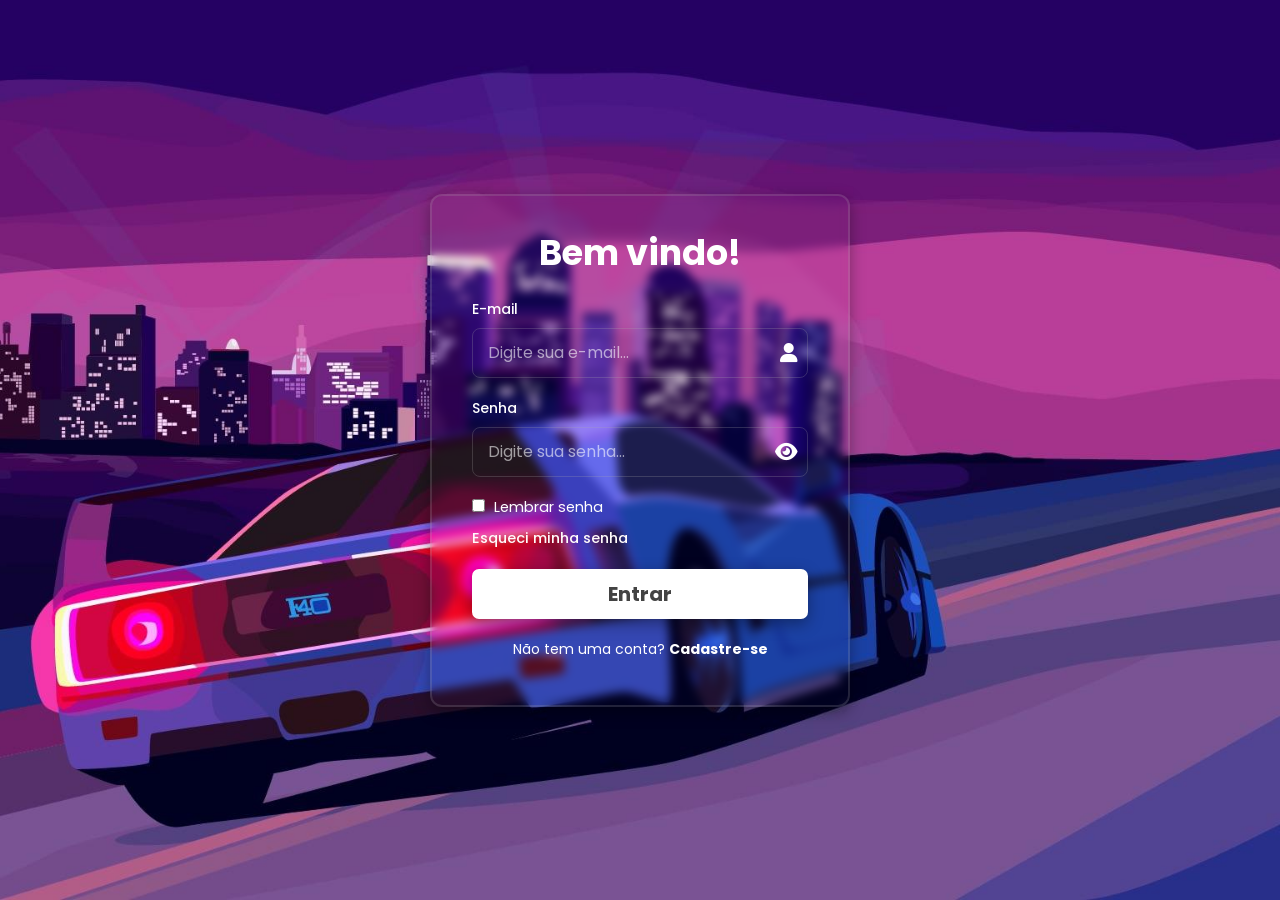
<file: index.html>
<!DOCTYPE html>
<html lang="pt-br">

<head>
    <meta charset="UTF-8">
    <meta name="viewport" content="width=device-width, initial-scale=1.0">
    <link rel="stylesheet" href="login.css">
    <!-- Font Awesome -->
    <link rel="stylesheet" href="https://cdnjs.cloudflare.com/ajax/libs/font-awesome/6.5.2/css/all.min.css">
    <title>LOGIN</title>
</head>

<body>
    <main class="container">
        <form action="#" method="post" id="form-login">
            <h1>Bem vindo!</h1>

            <!-- Campo de Email -->
            <div class="input-box">
                <label for="email">E-mail</label>
                <div class="input-field">
                    <input id="email" name="email" placeholder="Digite sua e-mail..." type="email" required>
                    <i class="fa fa-user"></i>
                </div>
            </div>

            <!-- Campo de Senha  -->
            <div class="input-box">
                <label for="password">Senha</label>
                <div class="input-field">
                    <input id="password" name="password" placeholder="Digite sua senha..." type="password" required>
                    <i class="fa fa-eye" id="btn-eye" style="cursor: pointer;"></i>
                </div>
            </div>

            <!--Equeci a senha e lembrar senha -->
            <div class="remember-forgot">
                <label>
                    <input type="checkbox" name="remember">
                    Lembrar senha
                </label>
                <a href="¨#">Esqueci minha senha</a>
            </div>

            <!-- Botão de Ação -->
            <button class="btn-login" type="submit">Entrar</button>

            <!-- Link de Cadastro -->
            <div class="register-link">
                <p>Não tem uma conta? <a href="cadastro.html">Cadastre-se</a></p>
            </div>
        </form>
    </main>
    <script src="login.js"></script>
</body>

</html>
</file>
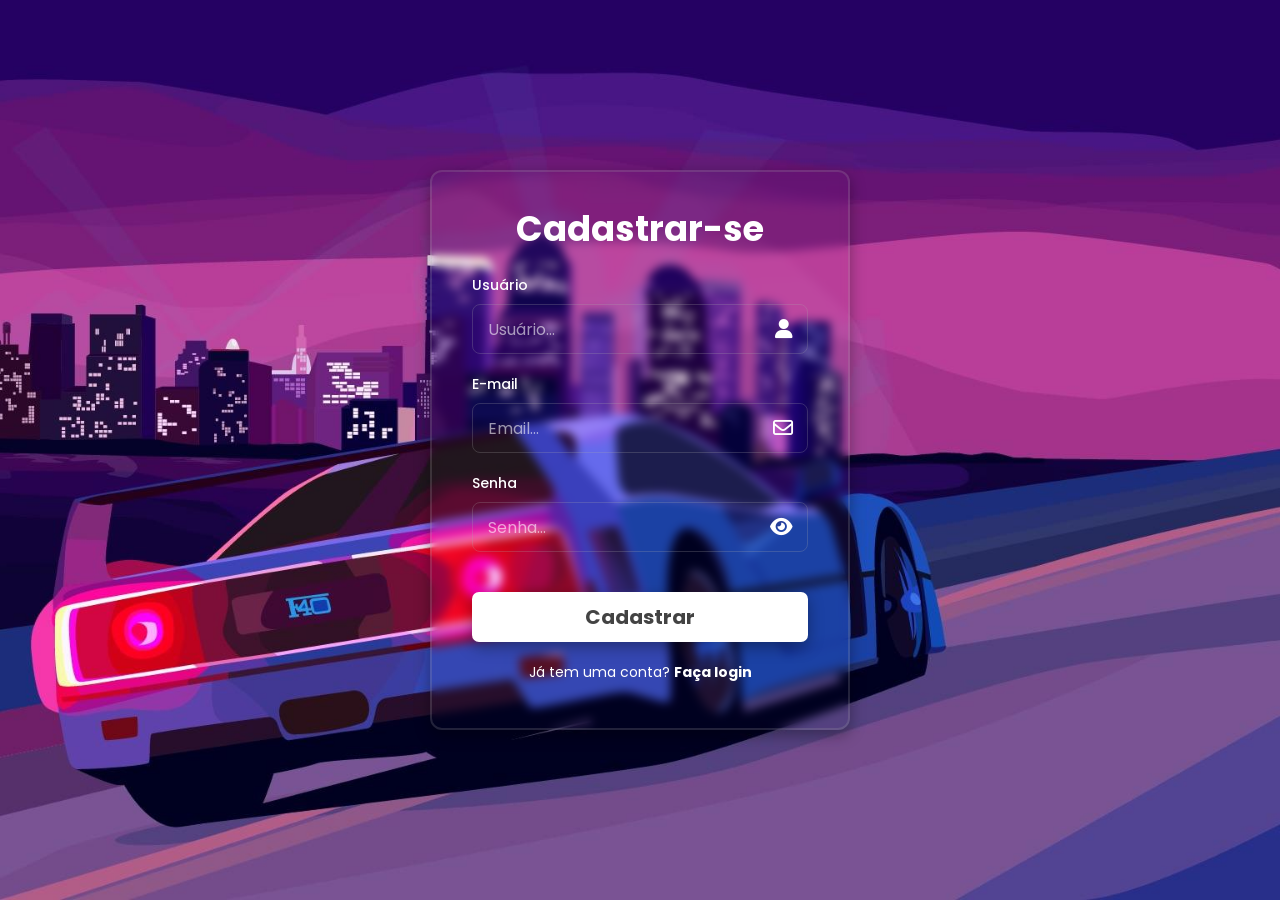
<file: cadastro.html>
<!DOCTYPE html>
<html lang="pt-br">

<head>
    <meta charset="UTF-8">
    <meta name="viewport" content="width=device-width, initial-scale=1.0">
    <link rel="stylesheet" href="cadastro.css">
    <link rel="stylesheet" href="https://cdnjs.cloudflare.com/ajax/libs/font-awesome/6.5.2/css/all.min.css">
    <title>CADASTRO</title>
</head>

<body>
    <main class="container">
        <form action="index.html" method="post" id="form-cadastro">
            <h1> Cadastrar-se </h1>

            <!-- Campo de Usuário -->
            <div class="input-box">
                <label for="username">Usuário</label>
                <div class="input-field">
                    <input id="username" placeholder="Usuário..." type="text" required>
                    <i class="fa-solid fa-user"></i>
                </div>

                <!-- Campo de Email -->
            </div>
            <div class="input-box">
                <label for="email">E-mail</label>
                <div class="input-field">
                    <input id="email" name="email" placeholder="Email..." type="email" required>
                    <i class="fa-regular fa-envelope"></i>
                </div>
            </div>

            <!-- Campo de Senha -->
            <div class="input-box">
                <label for="password">Senha</label>
                <div class="input-field">
                    <input id="password" name="password" placeholder="Senha..." type="password" required>
                    <i class="fa fa-eye" id="btn-eye-register" style="cursor: pointer;"></i>
                </div>
            </div>

            <!--botão-->
            <button class="btn-register" type="submit"> Cadastrar</a> </button>

            <!-- Link Rotorno Login -->
            <div class="register-link">
                <p>Já tem uma conta? <a href="index.html">Faça login</a></p>
            </div>
        </form>
    </main>
    <script src="cadastro.js"></script>
</body>

</html>
</file>
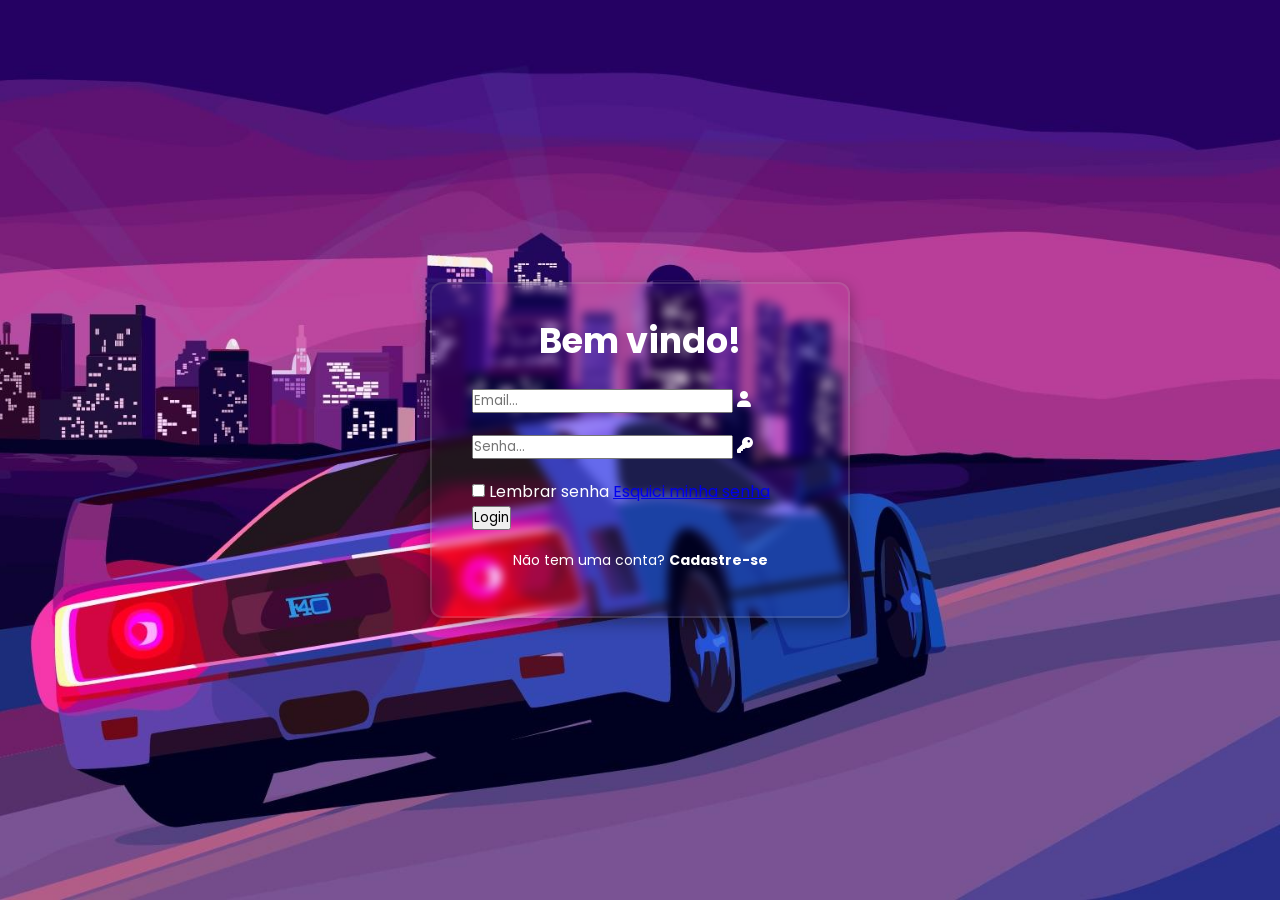
<file: login.html>
<!DOCTYPE html>
<html lang="pt-br">
<head>
    <meta charset="UTF-8">
    <meta name="viewport" content="width=device-width, initial-scale=1.0">
    <link rel="stylesheet" href="login.css">
    <link rel="stylesheet" href="https://cdnjs.cloudflare.com/ajax/libs/font-awesome/6.5.2/css/all.min.css">
    <title>LOGIN</title>
</head>
<body>
    <main class="container">      
        <form> 
             <h1>Bem vindo!</h1>
            <div class="input-box">
                <input  placeholder="Email..." type="email">
                <i><i class="fa-solid fa-user"></i></i>
            </div>
             <div class="input-box">
                <input  placeholder="Senha..." type="password">
                <i><i class="fa-solid fa-key"></i></i>
            </div>

            <!--lembrar senha-->
            <div class="remenber-forgot" >
                <label>
                    <input type="checkbox">
                    Lembrar senha
                </label>
                <a href="¨#">Esquici minha senha</a> 
            </div>

            <!--botão-->
                <button class="button" type="submit" >Login</button>

            <!--cadastrar-se-->    
            <div class="register-link">
                <p>Não tem uma conta? <a target="_blank" href="cadastro.html">Cadastre-se</a></p>
            </div>
        </form>
    </main>  
</body>
</html>
</file>
<file: login.css>
@import url('https://fonts.googleapis.com/css2?family=BBH+Bartle&family=Playfair+Display:ital,wght@0,400..900;1,400..900&family=Poppins:ital,wght@0,100;0,200;0,300;0,400;0,500;0,600;0,700;0,800;0,900;1,100;1,200;1,300;1,400;1,500;1,600;1,700;1,800;1,900&display=swap');

* {
    margin: 0;
    padding: 0;
    box-sizing: border-box;
    font-family: "Poppins", sans-serif;
}

body {
    display: flex;
    align-items: center;
    justify-content: center;
    min-height: 100vh;
    background: url(img/plano-de-fundo.jpg) no-repeat;
    background-size: cover;
    background-position: center;
}

.container {
    width: 420px;
    max-width: 90%;
    background-color: transparent;
    border: 2px solid rgba(172, 170, 170, 0.2);
    border-radius: 12px;
    color: rgb(255, 255, 255);
    padding: 30px 40px;
    box-shadow: rgba(0, 0, 0, 0.35) 0px 5px 15px;
    backdrop-filter: blur(5px);
}

.container h1 {
    font-size: 35px;
    text-align: center;
    margin-bottom: 20px;
}

.input-box {
    width: 100%;
    margin: 20px 0;
}

.input-box label {
    display: block;
    margin-bottom: 8px;
    font-size: 14px;
    font-weight: 500;
}

.input-field {
    position: relative;
    width: 100%;
    height: 50px;
}

.input-field input {
    width: 100%;
    height: 100%;
    background-color: transparent;
    border-radius: 8px;
    border: 1px solid rgba(172, 170, 170, 0.239);
    outline: none;
    font-size: 16px;
    color: rgb(250, 250, 250);
    padding: 0 45px 0 15px;
}

.input-field input::placeholder {
    color: rgba(255, 255, 255, 0.586);
}

.input-field i {
    position: absolute;
    right: 10px;
    top: 50%;
    transform: translateY(-50%);
    font-size: 20px;
}

.remember-forgot {
    display: flex;
    flex-direction: column;
    font-size: 14.5px;
    gap: 10px;
}

.remember-forgot label {
    cursor: pointer;
}

.remember-forgot label input {
    accent-color: #ffffff;
    margin-right: 5px;
}

.remember-forgot a {
    text-decoration: none;
    color: #fffbfb;
    font-weight: 500;
}

.remember-forgot a:hover {
    text-decoration: underline;
}

.btn-login {
    width: 100%;
    height: 50px;
    background-color: #fff;
    border: none;
    border-radius: 7px;
    cursor: pointer;
    font-size: 20px;
    color: rgba(0, 0, 0, 0.739);
    font-weight: 700;
    box-shadow: rgba(0, 0, 0, 0.35) 0px 5px 15px;
    margin-top: 20px;
    transition: all 0.3s ease;
}

.btn-login:hover {
    background-color: transparent;
    border: 2px solid rgba(172, 170, 170, 0.239);
    color: #fff;
}

.register-link {
    font-size: 14px;
    text-align: center;
    margin: 20px 0px 15px;
}

.register-link a {
    text-decoration: none;
    color: #fff;
    font-weight: 700;
}

.register-link a:hover {
    text-decoration: underline;
}
</file>
<file: cadastro.css>
@import url('https://fonts.googleapis.com/css2?family=Poppins:ital,wght@0,100;0,200;0,300;0,400;0,500;0,600;0,700;0,800;0,900;1,100;1,200;1,300;1,400;1,500;1,600;1,700;1,800;1,900&display=swap');

*{
    margin: 0;
    padding: 0;
    box-sizing: border-box;
    font-family: "Poppins", sans-serif;
}

body{
    display: flex;
    align-items: center;
    justify-content: center;
    min-height: 100vh;
    background:url(img/plano-de-fundo.jpg) no-repeat;
    background-size: cover;
    background-position: center;
}

.container{
    width: 420px;
    max-width: 90%;
    background-color: transparent;
    border: 2px solid rgba(172, 170, 170, 0.2);
    border-radius: 12px;
    color: rgb(255, 255, 255);
    padding: 30px 40px;
    box-shadow: rgba(0, 0, 0, 0.35) 0px 5px 15px;
    backdrop-filter: blur(5px);
}

.container h1{
    font-size: 35px;
    text-align: center;
    margin-bottom: 20px ;
}

.input-box{
    width: 100%;
    margin: 20px 0;
}

.input-box label{
    display: block;
    margin-bottom: 8px;
    font-size: 14px;
    font-weight: 500;
}

.input-field{
    position: relative;
    width: 100%;
    height: 50px;
}

.input-field input{
    width: 100%;
    height: 100%;
    background-color: transparent;
    border-radius: 8px;
    border: 1px solid rgba(172, 170, 170, 0.239);
    outline: none;
    font-size: 16px;
    color: rgb(250, 250, 250);
    padding: 0 45px 0 15px;
    transition: all 0.3s ease;
}

.input-field input:focus {
    border-color: #fff;
    background: rgba(255, 255, 255, 0.05);
}

.input-field input::placeholder{
    color: rgba(255, 255, 255, 0.586);
}

.input-field i{
    position: absolute;
    right: 15px;
    top: 50%;
    transform: translateY(-50%);
    font-size: 20px;
}


.btn-register{
    width: 100%;
    height: 50px;
    background-color: #fff;
    border: none;
    border-radius: 7px;
    cursor: pointer;
    font-size: 20px;
    color:rgba(0, 0, 0, 0.739) ;
    font-weight: 700;
    box-shadow: rgba(0, 0, 0, 0.35) 0px 5px 15px;
    margin-top: 20px; 
    transition: all 0.3s ease;
}

.btn-register:hover{
    background-color: transparent;
    border: 2px solid rgba(172, 170, 170, 0.239);
    color: #fff;
}

.register-link{
    font-size: 14px;
    text-align: center;
    margin: 20px 0px 15px;
}

.register-link a{
    text-decoration: none;
    color: #fff;
    font-weight: 700;
}

.register-link a:hover{
    text-decoration: underline;
}
</file>
